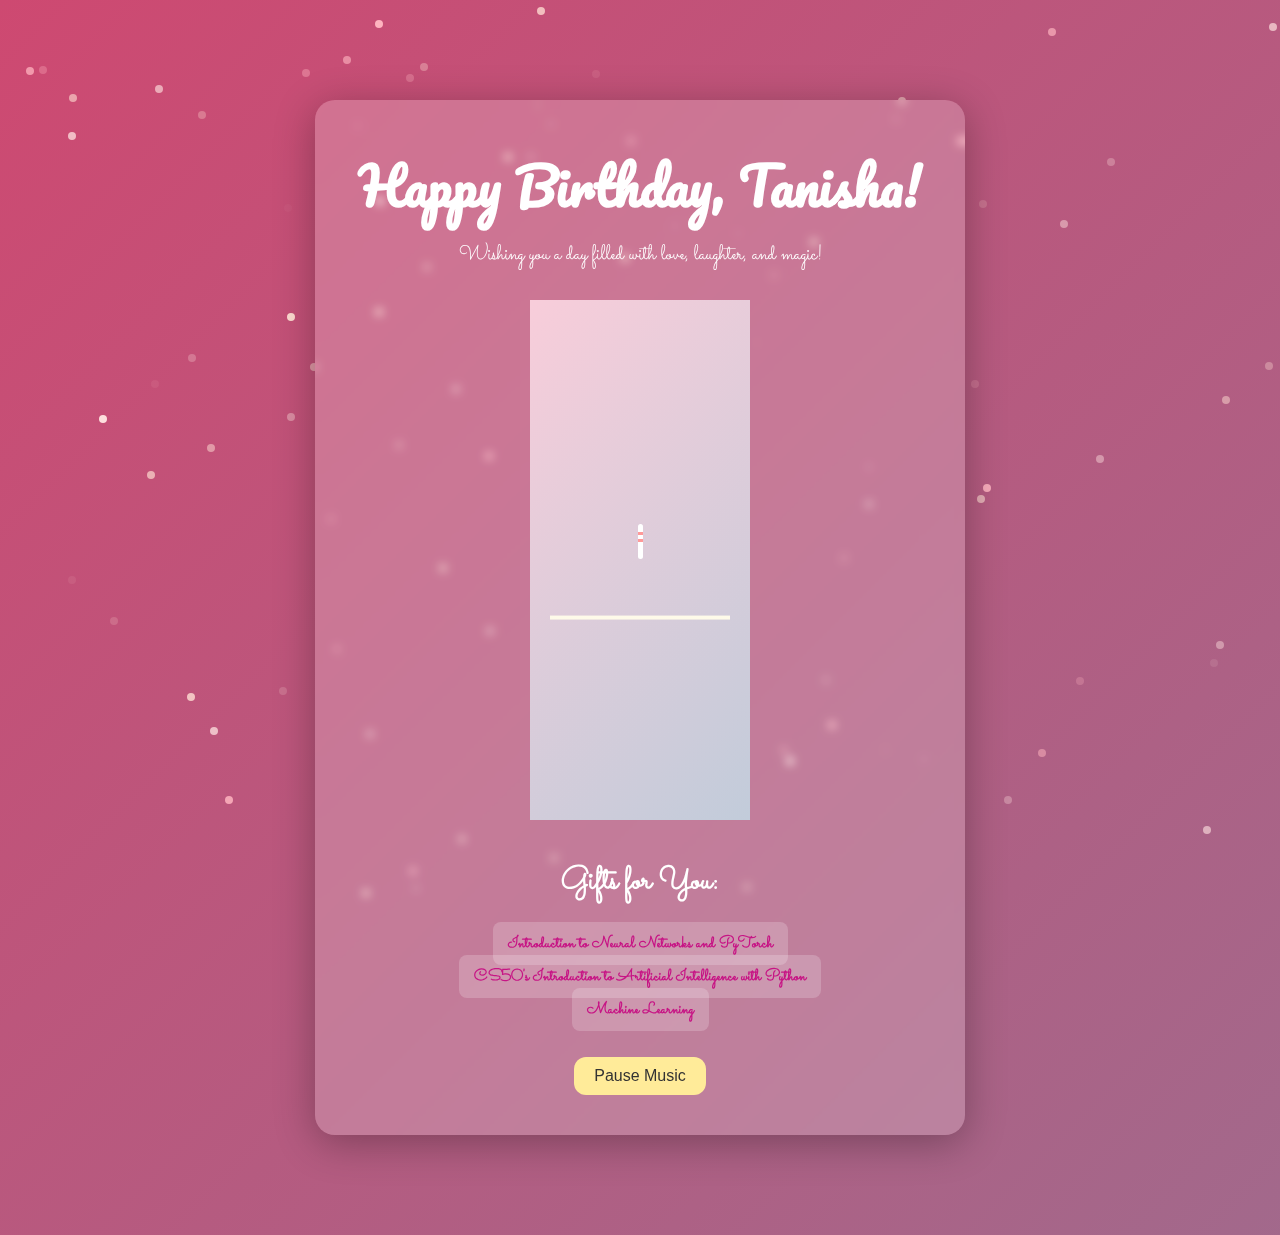
<file: index.html>
<!DOCTYPE html>
<html lang="en">
<head>
  <meta charset="UTF-8" />
  <meta name="viewport" content="width=device-width, initial-scale=1.0"/>
  <title>Happy Birthday!</title>
  <link rel="stylesheet" href="style.css" />
  <link href="https://fonts.googleapis.com/css2?family=Pacifico&family=Sacramento&display=swap" rel="stylesheet">
</head>
<body>
  <div class="container">
    <h1 id="birthday-message"></h1>
    <p class="sub-message">Wishing you a day filled with love, laughter, and magic!</p>

    <!-- Replacing CSS cake with animated SVG cake -->
    <div class="cake-wrapper" style="height:auto;">
      <!-- SVG + flame animation from cake.html -->
      <div class="cake">
        <div class="fuego"></div>
        <div class="fuego"></div>
        <div class="fuego"></div>
        <div class="fuego"></div>
        <div class="fuego"></div>
      </div>
      <iframe src="cake.html" width="100%" height="520px" frameborder="0" style="border:none; overflow:hidden;"></iframe>
    </div>

    <h2>Gifts for You:</h2>
    <ul id="gifts-list"></ul>

    <button id="toggle-music">Pause Music</button>
  </div>

  <audio id="birthday-audio" autoplay loop>
    <source src="HBD.mp3" type="audio/mpeg" />
    Your browser does not support the audio element.
  </audio>

  <script src="script.js"></script>
</body>
</html>
</file>
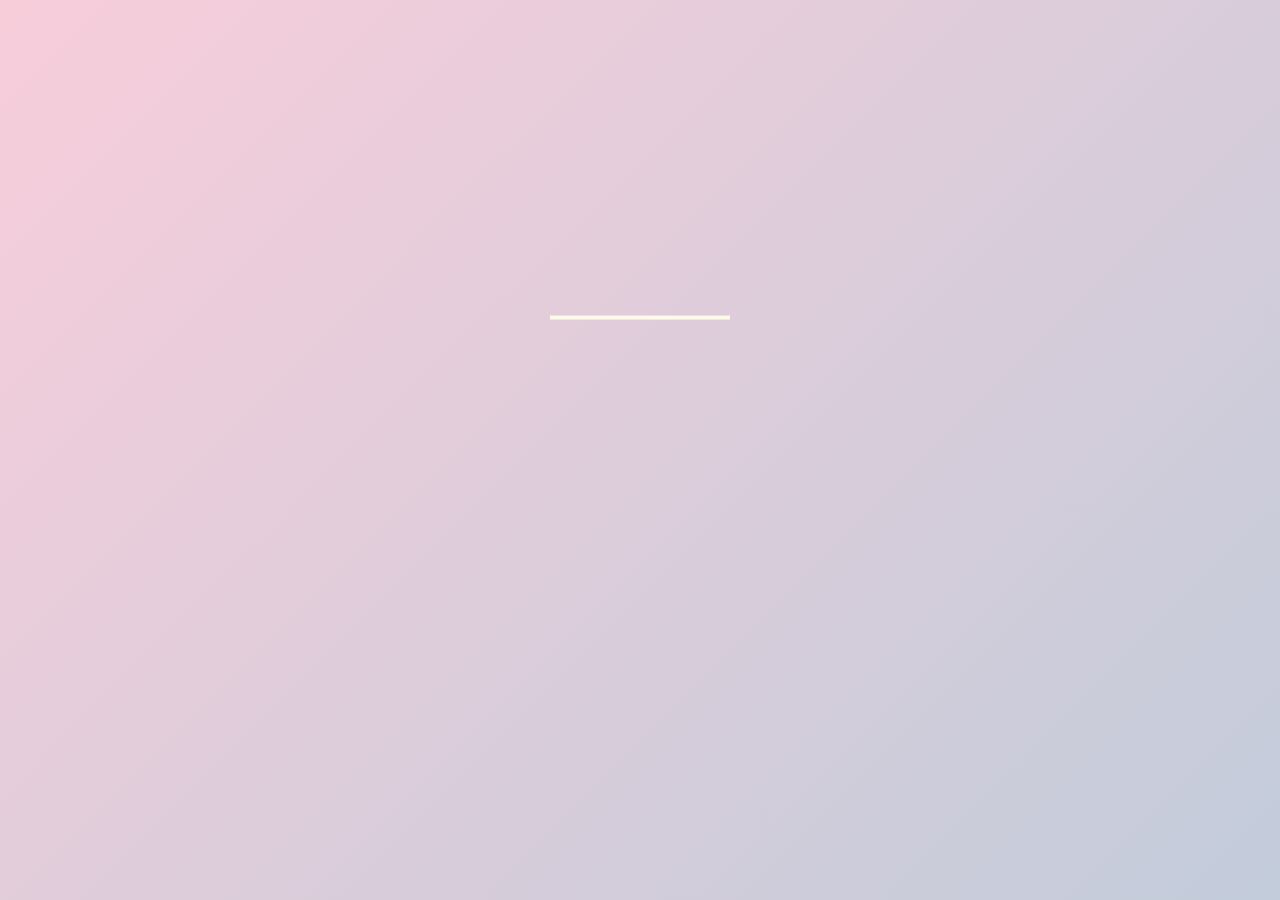
<file: cake.html>
<!DOCTYPE html>
<html lang="en">
  <head>
    <meta charset="UTF-8">
    <meta name="viewport" content="width=device-width, initial-scale=1.0">
    <title>Document</title>
    <style>
      @import url(https://fonts.googleapis.com/css?family=Lato:300italic);

      html,
      body {
        width: 100%;
        height: 100%;
        scrollbar-width: none;
        overflow: hidden;
      }

      body {
            margin: 0;
            padding: 0;
            font-family: 'Sacramento', cursive;
            color: #fff;
            background: linear-gradient(135deg, #f8cdda, #1fc8db);
            background-size: 400% 400%;
            animation: gradientAnimation 15s ease infinite;
}

@keyframes gradientAnimation {
  0% { background-position: 0% 50%; }
  50% { background-position: 100% 50%; }
  100% { background-position: 0% 50%; }
}

      

      #cake {
        display: block;
        position: relative;
        margin: -10em auto 0 auto;
      }

      /* ============================================== Candle
      */

      .cake {
        background: #ffffff;
        border-radius: 10px;
        position: absolute;
        top: 228px;
        left: 50%;
        margin-left: -2.4px;
        margin-top: -4.33333333px;
        width: 5px;
        height: 35px;
        transform: translateY(-300px);
        backface-visibility: hidden;
        animation: in 500ms 6s ease-out forwards;
      }
      .cake:after,
      .cake:before {
        background: #ff000066;
        content: "";
        position: absolute;
        width: 100%;
        height: 2.22222222px;
      }
      .cake:after {
        top: 25%;
        left: 0;
      }
      .cake:before {
        top: 45%;
        left: 0;
      }

      /* ============================================== Fire
      */

      .fuego {
        border-radius: 100%;
        position: absolute;
        top: -20px;
        left: 50%;
        margin-left: -2.6px;
        width: 6.66666667px;
        height: 18px;
      }
      .fuego:nth-child(1) {
        animation: fuego 2s 6.5s infinite;
      }
      .fuego:nth-child(2) {
        animation: fuego 1.5s 6.5s infinite;
      }
      .fuego:nth-child(3) {
        animation: fuego 1s 6.5s infinite;
      }
      .fuego:nth-child(4) {
        animation: fuego 0.5s 6.5s infinite;
      }
      .fuego:nth-child(5) {
        animation: fuego 0.2s 6.5s infinite;
      }

      /* ============================================== Animation Fire
      */

      @keyframes fuego {
        0%, 100% {
          background: rgba(254, 248, 97, 0.5);
          box-shadow: 0 0 40px 10px rgba(248, 233, 209, 0.2);
          transform: translateY(0) scale(1);
        }
        50% {
          background: rgba(255, 50, 0, 0.1);
          box-shadow: 0 0 40px 20px rgba(248, 233, 209, 0.2);
          transform: translateY(-20px) scale(0);
        }
      }

      @keyframes in {
        to {
          transform: translateY(0);
        }
      }

      .text {
        color: #8b6a60;
        font-family: 'Lato', sans-serif;
        font-weight: 300;
        font-style:italic;
        text-align: center;
        h1 {
          font-size: 1.4em;
        }
      }
    </style>
  </head>
  <body>
      <div class="cake">
        <div class="fuego"></div>
        <div class="fuego"></div>
        <div class="fuego"></div>
        <div class="fuego"></div>
        <div class="fuego"></div>
      </div>
      <svg id="cake" version="1.1" x="0px" y="0px" width="200px" height="500px" viewBox="0 0 200 500" enable-background="new 0 0 200 500" xml:space="preserve">
        <path fill="#a88679" d="M173.667-13.94c-49.298,0-102.782,0-147.334,0c-3.999,0-4-16.002,0-16.002
        c44.697,0,96.586,0,147.334,0C177.667-29.942,177.668-13.94,173.667-13.94z">
            <animate id="bizcocho_3" attributeName="d" calcMode="spline" keySplines="0 0 1 1; 0 0 1 1" begin="relleno_2.end" dur="0.3s" fill="freeze" values="
                              M173.667-13.94c-49.298,0-102.782,0-147.334,0c-3.999,0-4-16.002,0-16.002
        c44.697,0,96.586,0,147.334,0C177.667-29.942,177.668-13.94,173.667-13.94z
                              ;
                              M173.667,411.567c-47.995,12.408-102.955,12.561-147.334,0
        c-3.848-1.089-0.189-16.089,3.661-15.002c44.836,12.66,90.519,12.753,139.427,0.07
        C173.293,395.631,177.541,410.566,173.667,411.567z
                              ;
                              M173.667,427.569c-49.795,0-101.101,0-147.334,0c-3.999,0-4-16.002,0-16.002
        c46.385,0,97.539,0,147.334,0C177.668,411.567,177.667,427.569,173.667,427.569z
                              " />
        </path>
        <path fill="#8b6a60" d="M100-178.521c1.858,0,3.364,1.506,3.364,3.363c0,0,0,33.17,0,44.227
        c0,19.144,0,57.431,0,76.574c0,10.152,0,40.607,0,40.607c0,1.858-1.506,3.364-3.364,3.364l0,0c-1.858,0-3.364-1.506-3.364-3.364c0,0,0-30.455,0-40.607c0-19.144,0-57.432,0-76.575c0-11.057,0-44.226,0-44.226C96.636-177.015,98.142-178.521,100-178.521
        L100-178.521z">
            <animate id="relleno_2" attributeName="d" calcMode="spline" keySplines="0 0 1 1; 0 0 1 1; 0 0 0.58 1" begin="bizcocho_2.end" dur="0.5s" fill="freeze" values="
                              M100-178.521c1.858,0,3.364,1.506,3.364,3.363c0,0,0,33.17,0,44.227
        c0,19.144,0,57.431,0,76.574c0,10.152,0,40.607,0,40.607c0,1.858-1.506,3.364-3.364,3.364l0,0c-1.858,0-3.364-1.506-3.364-3.364c0,0,0-30.455,0-40.607c0-19.144,0-57.432,0-76.575c0-11.057,0-44.226,0-44.226C96.636-177.015,98.142-178.521,100-178.521
        L100-178.521z
                              ;
                              M100,267.257c1.858,0,3.364,1.506,3.364,3.363c0,0,0,33.17,0,44.227
        c0,19.143,0,57.43,0,76.574c0,10.151,0,40.606,0,40.606c0,1.858-1.506,3.364-3.364,3.364l0,0c-1.858,0-3.364-1.506-3.364-3.364
        c0,0,0-30.455,0-40.606c0-19.145,0-57.432,0-76.576c0-11.057,0-44.225,0-44.225C96.636,268.763,98.142,267.257,100,267.257
        L100,267.257z
                              ;
                              M93.928,405.433c-0.655,6.444-0.102,9.067,2.957,11.798c0,0,8.083,5.571,16.828,3.503
        c18.629-4.406,43.813,6.194,50.792,7.791c14.75,3.375,9.162,6.867,9.162,6.867c-2.412,2.258-58.328,0-73.667,0l0,0
        c-1.858,0-69.995,2.133-73.667,0c0,0-3.337-2.439,6.172-5.992c11.375-4.25,52.875,8.822,47.139-9.442
        c-6.333-20.167,5.226-21.514,5.226-21.514c3.435-0.915,12.78-6.663,10.923-0.546L93.928,405.433z
                              ;
                              M102.242,427.569c5.348,0,14.079,0,17.462,0c0,0,17.026,0,27.504,0
        c19.143,0,20.39-3.797,26.459,0c3,1.877,0,7.823,0,7.823c-2.412,2.258-58.328,0-73.667,0l0,0c-1.858,0-67.187,0-73.667,0
        c0,0-4.125-4.983,0-7.823c5.201-3.58,16.085,0,23.725,0c8.841,0,20.762,0,20.762,0c3.686,0,8.597,0,19.511,0H102.242z
                              " />
        </path>
        <path fill="#a88679" d="M173.667-15.929c-46.512,0-105.486,0-147.334,0c-3.999,0-4-16.002,0-16.002
        c43.566,0,97.96,0,147.334,0C177.667-31.931,177.666-15.929,173.667-15.929z">
            <animate id="bizcocho_2" attributeName="d" calcMode="spline" keySplines="0 0 1 1; 0 0 1 1; 0.25 0 0.58 1" begin="relleno_1.end" dur="0.5s" fill="freeze" values="
                              M173.667-15.929c-46.512,0-105.486,0-147.334,0c-3.999,0-4-16.002,0-16.002
        c43.566,0,97.96,0,147.334,0C177.667-31.931,177.666-15.929,173.667-15.929z
                              ;
                              M173.434,445.393c-47.269,8.001-105.245,8.001-147.334,0c-3.929-0.747-0.692-16.543,3.243-15.824
        c43.828,8.001,92.165,8.001,140.739,0C174.029,428.918,177.377,444.726,173.434,445.393z
                              ;
                              M173.667,449.514c-47.576-5.454-102.799-5.744-147.333,0c-3.966,0.512-3.938-15.297,0-16.002
        c43.683-7.823,97.646-8.026,147.333,0C177.616,434.15,177.642,449.969,173.667,449.514z
                              ;
                              M173.667,451.394c-49.298,0-102.782,0-147.334,0c-3.999,0-4-16.002,0-16.002
        c44.697,0,96.586,0,147.334,0C177.667,435.392,177.668,451.394,173.667,451.394z
                              " />
        </path>
        <path fill="#8b6a60" d="M101.368-73.685c0,12.164,0,15.18,0,28.519c0,22.702,0-13.661,0,8.304c0,14.48,0,18.233,0,30.512
        c0,1.753-2.958,1.847-2.958,0c0-12.68,0-16.277,0-30.401c0-21.983,0,11.66,0-8.305c0-13.027,0-15.992,0-28.628
        C98.411-75.883,101.368-75.592,101.368-73.685z">
            <animate id="relleno_1" attributeName="d" calcMode="spline" keySplines="0 0 1 1; 0 0 1 1; 0 0 0.6 1" begin="bizcocho_1.end" dur="0.5s" fill="freeze" values="
                              M101.368-73.685c0,12.164,0,15.18,0,28.519c0,22.702,0-13.661,0,8.304c0,14.48,0,18.233,0,30.512
        c0,1.753-2.958,1.847-2.958,0c0-12.68,0-16.277,0-30.401c0-21.983,0,11.66,0-8.305c0-13.027,0-15.992,0-28.628
        C98.411-75.883,101.368-75.592,101.368-73.685z
                              ;
                              M101.368,350.885c0,12.164,0,65.18,0,78.518c0,22.703,0-33.66,0-11.695c0,14.48,0,28.232,0,40.512
        c0,1.753-2.958,1.847-2.958,0c0-12.68,0-26.277,0-40.402c0-21.982,0,31.66,0,11.695c0-13.027,0-65.992,0-78.627
        C98.411,348.686,101.368,348.977,101.368,350.885z
                              ;
                              M128.38,447.567c37.626,6.312,39.303,13.658,26.833,12.833c-22.653-1.499-13.636-0.831-23.302-0.831
        c-14.48,0-17.884,0-30.163,0c-2.087,0-2.068,0-3.915,0c-13.333,0-8.963,0-23.088,0c-11.668,0-14.062,5.995-27.532,1.164
        c-12.629-4.529,38.667-3.167,46.833-17.333C100.077,432.94,105.546,443.736,128.38,447.567z
                              ;
                              M173.667,451.394c2.875,0,2.997,9.257,0,9.131c-22.662-0.956-32.09-0.956-41.756-0.956
        c-14.48,0-17.884,0-30.163,0c-2.087,0-2.068,0-3.915,0c-13.333,0-8.963,0-23.088,0c-11.668,0-34.99-0.294-48.412,1.831
        c-4.109,0.65-3.01-10.006,0-10.006C37.129,451.394,149.379,451.394,173.667,451.394z
                              " />
        </path>
        <path fill="#a88679" d="M173.667,21.571c-33.174,0-111.467,0-147.334,0c-4,0-4-16.002,0-16.002c39.836,0,105.982,0,147.334,0
        C177.668,5.569,177.667,21.571,173.667,21.571z">
            <animate id="bizcocho_1" attributeName="d" calcMode="spline" keySplines="0 0 1 1; 0 0 1 1; 0 0 1 1; 0.25 0 1 1; 0 0 1 1; 0.25 0 0.6 1" begin="2s" dur="0.8s" fill="freeze" values="
                              M173.667,21.571c-33.174,0-111.467,0-147.334,0c-4,0-4-16.002,0-16.002c39.836,0,105.982,0,147.334,0
        C177.668,5.569,177.667,21.571,173.667,21.571z
                              ;
                              M173.667,459.569c-33.197,16.002-110.782,16.002-147.334,0c-3.664-1.604,1.614-15.617,5.337-14.153
        c40.702,16.002,94.289,16.104,136.505,0.103C171.917,444.1,177.271,457.832,173.667,459.569z
                              ;
                              M171.817,475.571c-39.361-3.001-105.438-2.571-143.556,0c-3.991,0.27-7.377-14.736-3.387-15.014
        c41.553-2.888,104.421-3.121,150.51-0.233C179.378,460.574,175.806,475.875,171.817,475.571z
                              ;
                              M171.817,459.564c-38.8-12.188-104.504-13.762-143.556,0c-3.772,1.329-7.961-12.604-4.178-13.905
        c40.864-14.064,105.114-15.52,151.918-0.973C179.822,445.874,175.634,460.762,171.817,459.564z
                              ;
                              M173.667,475.571c-46.376-5.005-105.924-4.003-147.334,0c-3.981,0.385-3.479-15.421,0.479-16.002
        c43.087-6.327,97.705-7.083,146.855,0.438C177.621,460.613,177.644,476,173.667,475.571z
                              ;
                              M173.667,474.117c-46.376,1.866-105.638,2.01-147.334,0c-3.995-0.192-3.52-16.144,0.479-16.002
        c43.794,1.55,96.341,1.541,145.723,0C176.532,457.99,177.663,473.956,173.667,474.117z
                              ;
                              M173.667,475.571c-46.512,0-105.486,0-147.334,0c-3.999,0-4-16.002,0-16.002c43.566,0,97.96,0,147.334,0
        C177.667,459.569,177.666,475.571,173.667,475.571z
                              " />
        </path>
        <path fill="#fefae9" d="M104.812,113.216c0,3.119-2.164,5.67-4.812,5.67c-2.646,0-4.812-2.551-4.812-5.67c0-5.594,0-16.782,0-22.375
      c0-5.143,0-15.427,0-20.568c0-7.333,0-21.998,0-29.33c0-5.523,0-16.569,0-22.092c0-3.295,0-9.885,0-13.181
      C95.188,2.551,97.353,0,100,0c2.648,0,4.812,2.551,4.812,5.669c0,3.248,0,9.743,0,12.991c0,5.428,0,16.284,0,21.711
      c0,7.618,0,22.854,0,30.472c0,4.952,0,14.854,0,19.807C104.812,96.292,104.812,107.576,104.812,113.216z">
            <animate id="crema" attributeName="d" calcMode="spline" keySplines="0 0 1 1; 0 0 1 1; 0 0 1 1; 0.25 0 1 1; 0 0 1 1; 0 0 0.58 1" begin="bizcocho_3.end" dur="2s" fill="freeze" values="
                              M104.812,113.216c0,3.119-2.164,5.67-4.812,5.67c-2.646,0-4.812-2.551-4.812-5.67c0-5.594,0-16.782,0-22.375
      c0-5.143,0-15.427,0-20.568c0-7.333,0-21.998,0-29.33c0-5.523,0-16.569,0-22.092c0-3.295,0-9.885,0-13.181
      C95.188,2.551,97.353,0,100,0c2.648,0,4.812,2.551,4.812,5.669c0,3.248,0,9.743,0,12.991c0,5.428,0,16.284,0,21.711
      c0,7.618,0,22.854,0,30.472c0,4.952,0,14.854,0,19.807C104.812,96.292,104.812,107.576,104.812,113.216z
                              ;
                              M104.812,405.897c0,3.119-2.164,5.67-4.812,5.67c-2.646,0-4.812-2.551-4.812-5.67c0-5.594,0-16.782,0-22.376
      c0-5.143,0-15.426,0-20.568c0-7.332,0-21.997,0-29.33c0-5.522,0-16.568,0-22.092c0-3.295,0-9.885,0-13.181
      c0-3.118,2.165-5.669,4.812-5.669c2.648,0,4.812,2.551,4.812,5.669c0,3.247,0,9.743,0,12.991c0,5.428,0,16.283,0,21.711
      c0,7.618,0,22.854,0,30.473c0,4.951,0,14.854,0,19.807C104.812,388.972,104.812,400.256,104.812,405.897z
                              ;
                              M111.873,411.567c-3.119,0-9.226,0-11.874,0c-2.646,0-7.748,0-10.867,0c-7.086,0-12.698,0-18.292,0
      c-6.592,0-12.871,7.371-19.166,3.008c-10.043-6.961-7.776-10.169,2.991-17.745c12.61-8.873,27.713,1.994,25.919-7.531
      c-2.589-13.742,11.008-14.513,11.365-17.789c0.441-4.051,4.235-11.107,8.051-8.175c3.113,2.393,1.007,8.008,0,13.159
      c-1.871,9.569,8.058,2.113,9.494,14.155c2.592,21.732,21.184-0.675,29.309,7.976c5.216,5.553,18.413,5.552,15.426,12.942
      c-3.131,7.745-15.825-4.369-23.8,2.903C126.261,418.271,118.301,411.567,111.873,411.567z
                              ;
                              M111.873,411.567c-3.119,0-9.226,0-11.874,0c-2.646,0-9.734,4.069-12.853,4.069
      c-7.086,0-10.712-4.069-16.306-4.069c-6.592,0-12.12,6.013-19.166,3.008c-7.053-3.008-7.458,2.026-18.659,1.165
      c-6.832-0.525-7.522-3.034-7.533-6.265c-0.037-10.336,22.073-2.452,36.613-2.628c10.234-0.124,19.856-1.439,37.905-2.102
      c16.642-0.61,32.699,1.552,46.009,1.927c12.438,0.351,29.663-8.99,31.532,3.315c0.773,5.093-5.605,3.342-11.211,9.579
      c-5.093,5.667-7.59-4.605-12.965-3.832c-8.269,1.189-14.962-8.537-22.937-1.265C126.261,418.271,118.301,411.567,111.873,411.567z
                              ;
                              M110.946,413.652c-2.904-1.137-8.405-2.748-12.446-0.97c-6.099,2.685-7.273,10.358-13.253,8.242
      c-7.843-2.775-8.953-5.008-14.546-5.01c-24.653-0.011-4.849,26.507-18.264,26.507c-12.377,0,5.791-33.537-19.422-26.682
      c-7.703,2.095-9.806-0.942-9.817-4.173c-0.037-10.336,24.357-4.544,38.897-4.72c10.234-0.124,19.856-1.439,37.905-2.102
      c16.642-0.61,32.699,1.552,46.009,1.927c12.438,0.351,28.973-8.865,31.532,3.315c1.449,6.896,0.318,15.624-3.874,15.624
      c-7.619,0-1.788-15.192-19.243-7.111c-7.581,3.51-15.963-9.738-26.669,1.066C120.644,426.744,118.381,416.561,110.946,413.652z
                              ;
                              M111.547,413.9c-2.969-0.956-8.775-0.949-13.167-0.5c-14.667,1.5-8.325,16.508-14.667,16.666
      c-6.667,0.166-0.167-13.5-13.013-14.151c-30.471-1.545-5.572,46.651-18.987,46.651c-12.377,0,10.333-50.166-18.667-44.5
      c-7.835,1.531-9.537-1.417-9.548-4.647c-0.037-10.336,23.675-5.177,38.215-5.353c10.234-0.124,20.618-1.671,38.667-2.333
      c16.642-0.61,32.023,1.458,45.333,1.833c12.438,0.351,33.819-8.431,33.199,4.001c-0.532,10.666,0.414,26.166-5.245,25.833
      c-7.606-0.447-2.954-31.5-19.243-18.899c-7.985,6.177-17.658-5.969-27.377,5.732C118.88,434.066,121.38,417.067,111.547,413.9z
                              ;
                              M111.547,415.233c-6.667-0.834-9.667,4.667-13.833,3.333c-19.649-6.291-8.158,22.176-14.5,22.334
      c-6.667,0.166,2.833-18-13.333-22.167c-29.544-7.615-9.667,43.833-20.167,43.833c-10.333,0,8.004-55.006-16.833-39
      c-7.5,4.833-9.508-3.78-9.299-7.004c0.799-12.329,23.592-7.153,38.132-7.329c10.234-0.124,20.238-1.505,38.287-2.167
      c16.642-0.61,32.903,1.125,46.213,1.5c12.438,0.351,35.058-5.579,31.863,6.451c-5.532,20.833,1.25,28.216-4.409,27.883
      c-7.606-0.447-6.058-37.895-20.62-23.333c-10.167,10.166-15.972-0.747-25,12C119.547,443.568,121.798,416.515,111.547,415.233z
                              " />
        </path>
        <rect x="10" y="475.571" fill="#fefae9" width="180" height="4" />
      </svg>
      <div class="text">
      </div>
  </body>
</html>
</file>
<file: style.css>
/* Reset and Base Styles */
* {
    box-sizing: border-box;
  }
  
  body {
    margin: 0;
    padding: 0;
    font-family: 'Sacramento', cursive;
    color: #fff;
    /* Pastel gradient background with slow animation */
    background: linear-gradient(135deg, #ce4971, #1fc8db);
    background-size: 400% 400%;
    animation: gradientAnimation 15s ease infinite;
  }
  
  /* Gradient Animation */
  @keyframes gradientAnimation {
    0% { background-position: 0% 50%; }
    50% { background-position: 100% 50%; }
    100% { background-position: 0% 50%; }
  }
  
  /* Container */
  .container {
    text-align: center;
    padding: 40px 20px;
    background-color: rgba(255, 255, 255, 0.2);
    border-radius: 20px;
    max-width: 650px;
    margin: 100px auto;
    box-shadow: 0 8px 40px rgba(0, 0, 0, 0.3);
    position: relative;
    z-index: 1;
    backdrop-filter: blur(5px);
  }
  
  .container:hover {
    transform: scale(1.03);
    transition: transform 0.3s;
  }
  
  h1 {
    font-family: 'Pacifico', cursive;
    font-size: 3.2rem;
    margin: 0;
    animation: fadeIn 1s ease-in;
  }
  
  .sub-message {
    font-size: 1.3rem;
    margin: 10px 0 30px;
  }
  
  /* Gifts Section */
  h2 {
    margin-top: 30px;
    font-size: 2rem;
  }
  
  ul {
    list-style-type: none;
    padding: 0;
  }
  
  li {
    margin: 10px 0;
  }
  
  /* Gift links: Darker pink for course names */
  #gifts-list a {
    color: #c71585;  /* Darker pink (Medium Violet Red) */
    text-decoration: none;
    font-weight: bold;
    padding: 10px 15px;
    border-radius: 8px;
    background-color: rgba(255, 255, 255, 0.2);
    transition: background-color 0.3s, color 0.3s;
  }
  
  #gifts-list a:hover {
    background-color: #ffffff66;
    color: #b03070;  /* Slightly darker on hover */
  }
  
  /* Music Toggle Button */
  #toggle-music {
    margin-top: 20px;
    padding: 10px 20px;
    font-size: 1rem;
    border: none;
    border-radius: 12px;
    background-color: #ffeb99;
    color: #333;
    cursor: pointer;
    transition: background-color 0.3s ease;
  }
  
  #toggle-music:hover {
    background-color: #ffd966;
  }
  
  /* Fade In Animation */
  @keyframes fadeIn {
    from { opacity: 0; transform: translateY(-10px); }
    to { opacity: 1; transform: translateY(0); }
  }
  
  /* Cake Styling */
  .cake-wrapper {
    margin: 30px auto;
    width: 220px;
    height: 130px;
    position: relative;
  }
  
  .cake {
    position: relative;
    width: 100%;
    height: 100%;
  }
  
  .layer {
    width: 90%;
    margin: 0 auto;
    border-radius: 10px;
    position: absolute;
    left: 50%;
    transform: translateX(-50%);
    box-shadow: 0 4px 8px rgba(0,0,0,0.2);
  }
  
  .layer-bottom {
    bottom: 0;
    height: 80px;
    background: #f7a1c4;
    z-index: 1;
  }
  
  .layer-middle {
    bottom: 70px;
    height: 70px;
    background: #f9c5d5;
    z-index: 2;
  }
  
  .layer-top {
    bottom: 130px;
    height: 60px;
    background: #fff0f5;
    z-index: 3;
    border-top-left-radius: 50% 20px;
    border-top-right-radius: 50% 20px;
    box-shadow: inset 0 8px #ffe6f2;
  }
  
  /* Candle */
  .candle {
    width: 16px;
    height: 60px;
    background: #ff9fb4;
    position: absolute;
    top: 20px;
    left: 50%;
    transform: translateX(-50%);
    border-radius: 6px;
    z-index: 4;
  }
  
  /* Flame */
  .flame {
    position: absolute;
    top: -20px;
    left: 50%;
    width: 14px;
    height: 20px;
    background: radial-gradient(circle at 50% 50%, #ffcc66, #ff9966);
    border-radius: 50%;
    transform: translateX(-50%);
    animation: flameFlicker 1s infinite alternate;
    box-shadow: 0 0 15px #ffb366;
  }
  
  /* Flame Flicker Animation */
  @keyframes flameFlicker {
    0% { transform: translateX(-50%) scale(1); opacity: 1; }
    100% { transform: translateX(-50%) scale(1.1); opacity: 0.8; }
  }
  
  /* Cake Bounce */
  @keyframes bounce {
    0%, 100% { transform: translateY(0); }
    50% { transform: translateY(-15px); }
  }
  
  /* Apply bounce to the cake */
  .cake-wrapper {
    animation: bounce 3s infinite ease-in-out;
  }
  
  /* Pastel Confetti */
  @keyframes confettiAnimation {
    0% {
      transform: translateY(0) rotate(0deg);
      opacity: 1;
    }
    100% {
      transform: translateY(150px) rotate(360deg);
      opacity: 0;
    }
  }
  
  .confetti {
    position: absolute;
    width: 8px;
    height: 8px;
    background-color: #ffb6c1;
    border-radius: 50%;
    animation: confettiAnimation 4s linear infinite;
    opacity: 0.8;
  }
  
  .confetti:nth-child(2n) {
    background-color: #ffdfd3;
  }
  
  .confetti:nth-child(3n) {
    background-color: #ffe4e1;
  }
</file>
